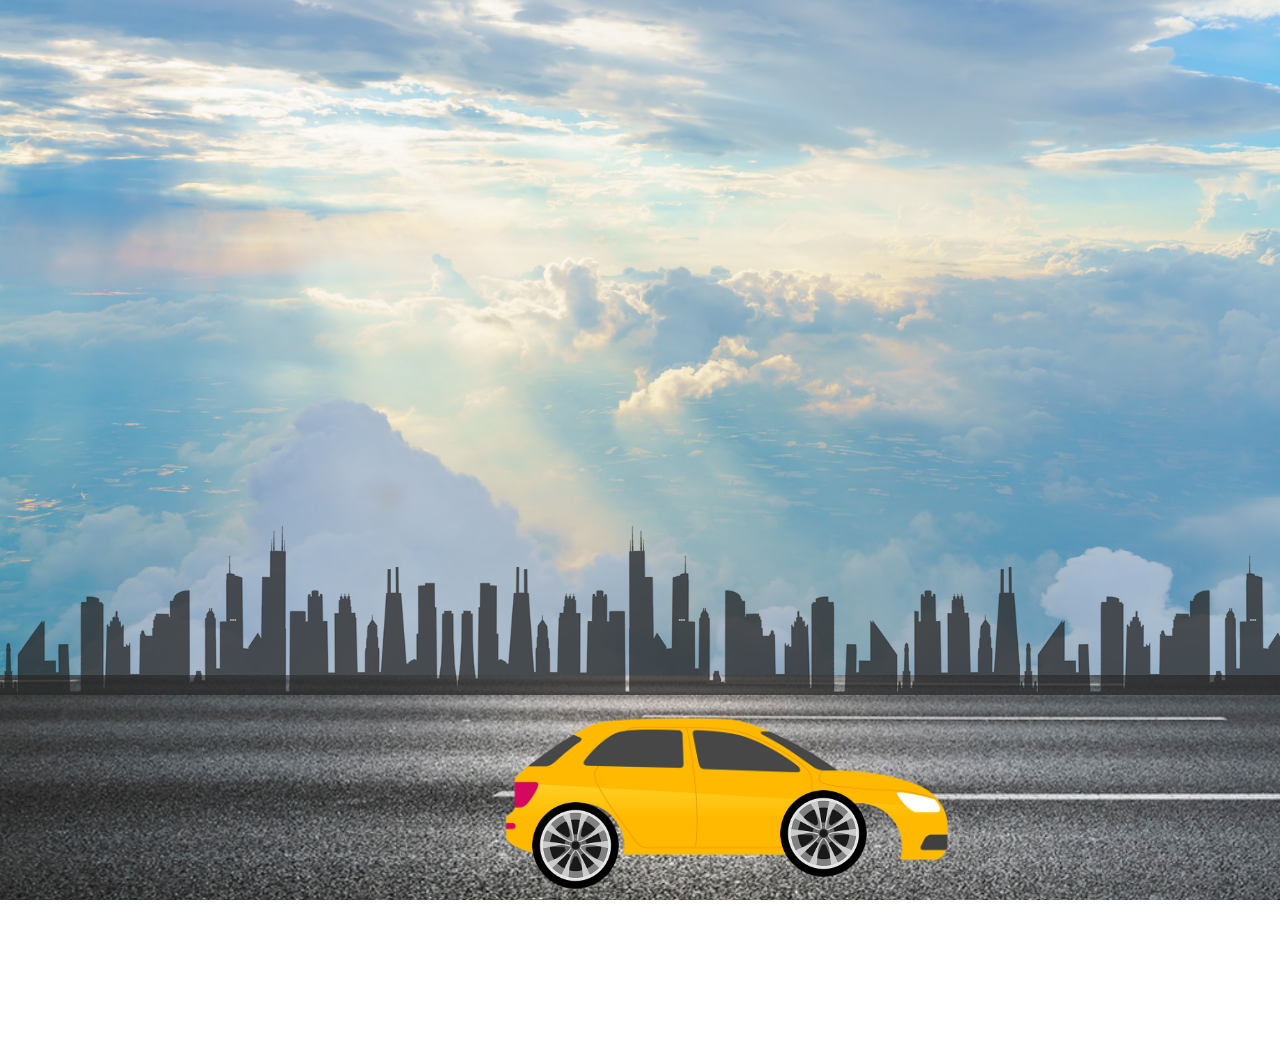
<file: Animations/animation-1/index.html>
<!DOCTYPE html>
<html lang="en">
<head>
    <meta charset="UTF-8">
    <meta name="viewport" content="width=device-width, initial-scale=1.0">
    <title>Document</title>
    <link rel="stylesheet" href="style.css">
</head>
<body>
    <div class="sky"></div>
    <div class="road"></div>
    <div class="city"></div>
    <div class="car">

        <div class="wheels left"></div>
        <div class="wheels right"></div>
    
    </div>
    
</body>
</html>
</file>
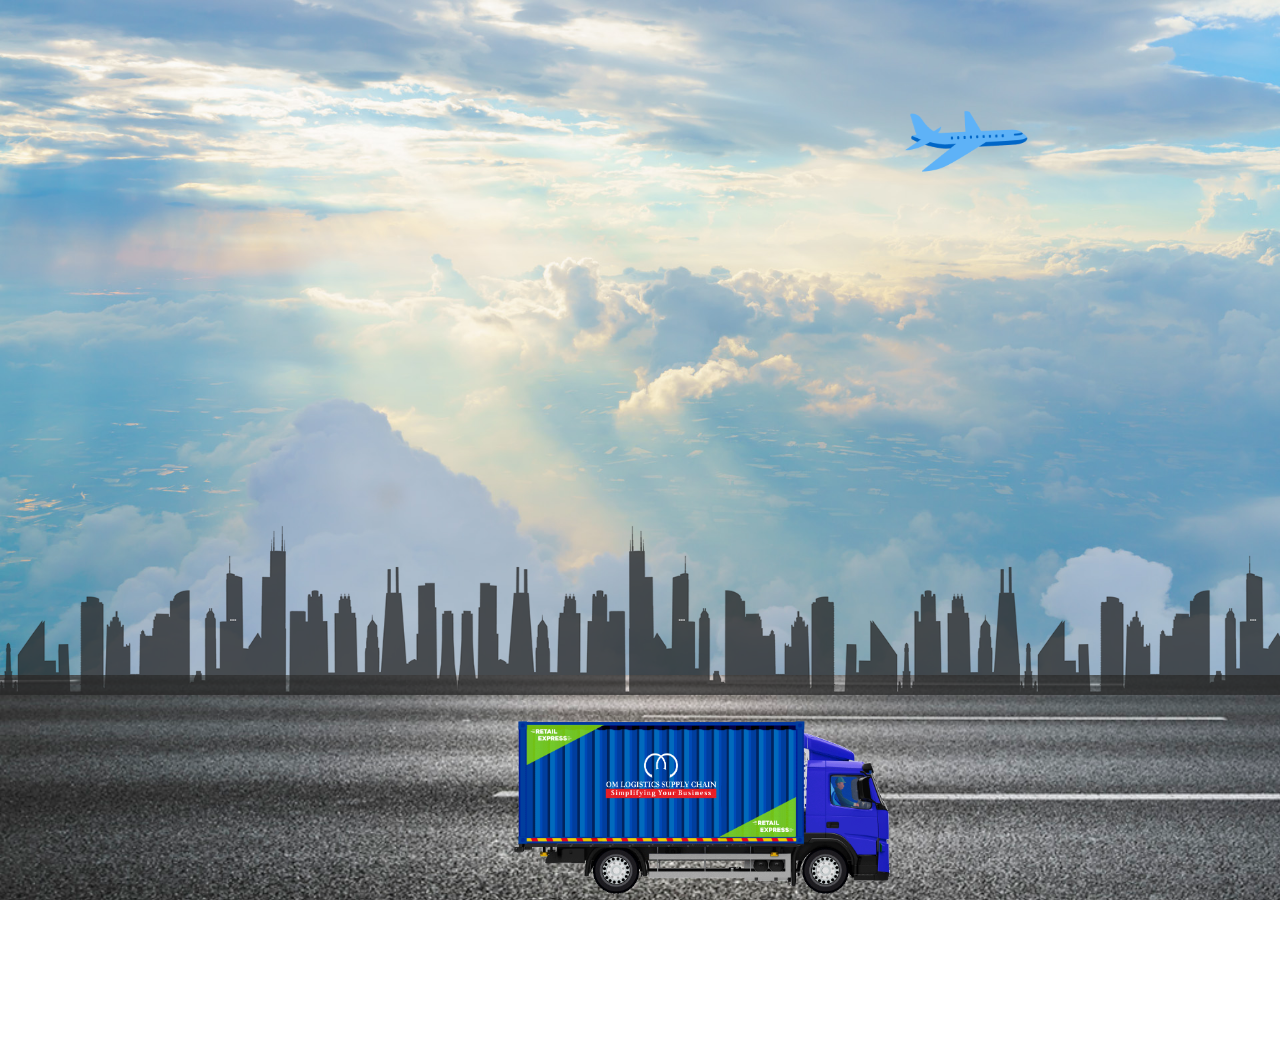
<file: Animations/animation-2/index.html>
<!DOCTYPE html>
<html lang="en">
<head>
    <meta charset="UTF-8">
    <meta name="viewport" content="width=device-width, initial-scale=1.0">
    <title>Document</title>
    <link rel="stylesheet" href="style.css">
</head>
<body>
    <div class="sky">
        <div class="plane"></div>
    </div>
    <div class="road"></div>
    <div class="city"></div>
    
    <div class="bus"></div>
    
</body>
</html>
</file>
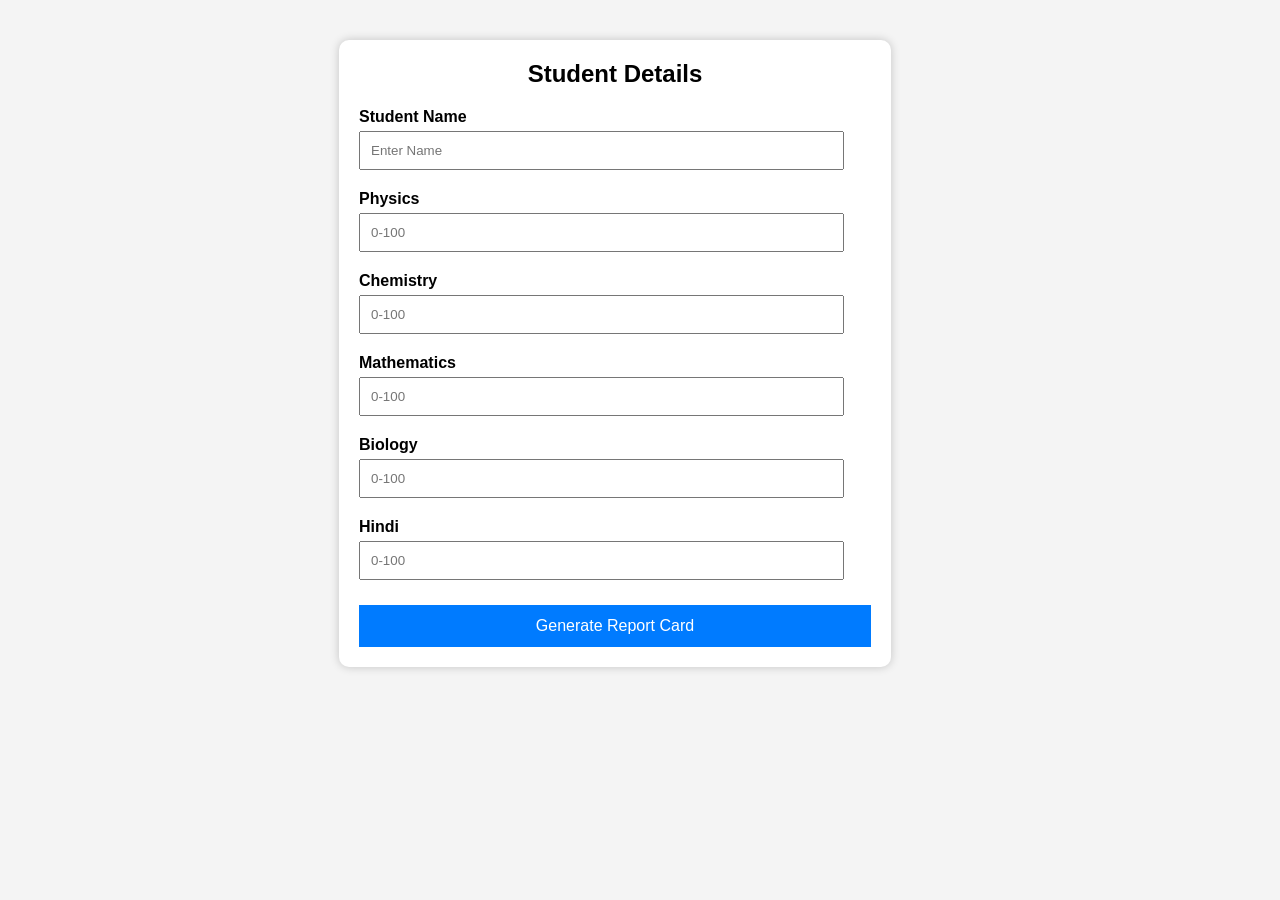
<file: Practice-Projects/marks/index.html>
<!DOCTYPE html>
<html lang="en">
<head>
    <meta charset="UTF-8">
    <meta name="viewport" content="width=device-width, initial-scale=1.0">
    <title>Student Report Card Generator</title>
    <link rel="stylesheet" href="style.css">
</head>
<body>

<div class="container">

    <!-- Input Form -->
    <div class="form-box">

        <h2>Student Details</h2>

        <label>Student Name</label>
        <input type="text" id="name" placeholder="Enter Name">

        <label>Physics</label>
        <input type="number" id="phy" placeholder="0-100">

        <label>Chemistry</label>
        <input type="number" id="che" placeholder="0-100">

        <label>Mathematics</label>
        <input type="number" id="maths" placeholder="0-100">

        <label>Biology</label>
        <input type="number" id="bio" placeholder="0-100">

        <label>Hindi</label>
        <input type="number" id="hindi" placeholder="0-100">

        <button onclick="generate(event)">Generate Report Card</button>

    </div>

    <!-- Report Card -->
    <div id="reportCard">


    </div>

</div>

<script src="app.js"></script>

</body>
</html>
</file>
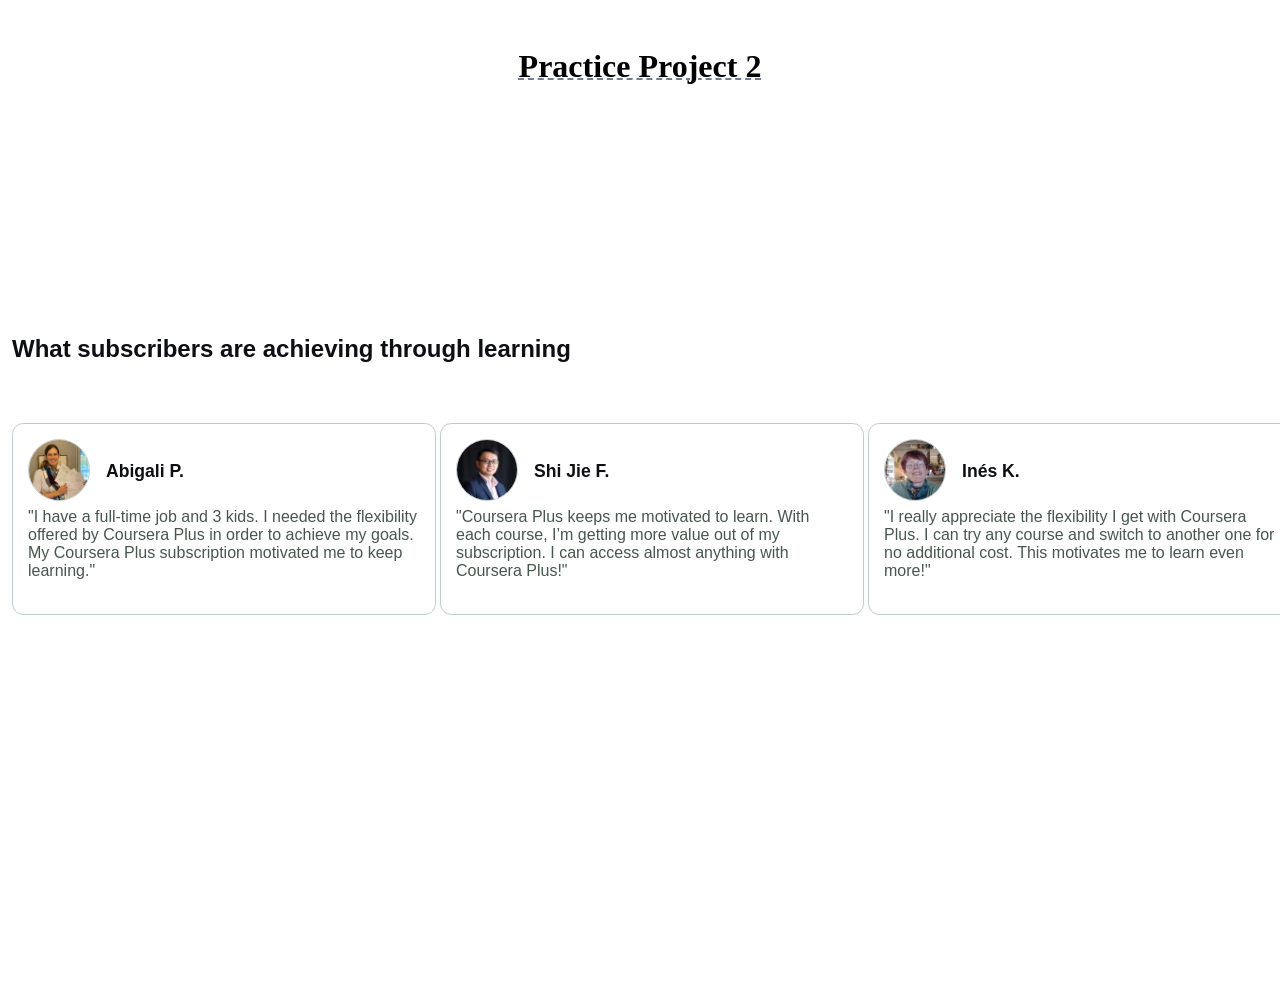
<file: Practice-Projects/Project-2/index.html>
<!DOCTYPE html>
<html lang="en">
<head>
    <meta charset="UTF-8">
    <meta name="viewport" content="width=device-width, initial-scale=1.0">
    <title>Corsera Plus -- Card</title>
    <link rel="stylesheet" href="style.css">
    <link rel="preconnect" href="https://fonts.googleapis.com">
<link rel="preconnect" href="https://fonts.gstatic.com" crossorigin>
<link href="https://fonts.googleapis.com/css2?family=Pliant:ital,wght@0,100..900;1,100..900&family=Source+Code+Pro:ital,wght@0,200..900;1,200..900&display=swap" rel="stylesheet">
</head>
<body>

    <h1> Practice Project 2</h1>
    <div class="full flex"> 

        

        <div class="card-outer-border">
            <div class="header">
                <h2>What subscribers are achieving through learning</h2>
            </div>
            <div class="cards">

                <!--Card 1-->
                <div class="card">
                    <div class="heading">
                        <span><img src="Assets/1-pic.png" alt="Profile Pic"></span>
                        <span><p>Abigali P.</p></span>
                    </div>
                    <div class="card-info flex">
                        <p>"I have a full-time job and 3 kids. I needed the flexibility offered by Coursera Plus in order to achieve my goals. My Coursera Plus subscription motivated me to keep learning."</p>
                    </div>
                </div>

                 <!--Card 2-->
                <div class="card">
                    <div class="heading">
                        <span><img src="Assets/2-pic.png" alt="Profile Pic"></span>
                        <span><p>Shi Jie F.</p></span>
                    </div>
                    <div class="card-info flex">
                        <p>"Coursera Plus keeps me motivated to learn. With each course, I’m getting more value out of my subscription. I can access almost anything with Coursera Plus!"</p>
                    </div>
                </div>


                 <!--Card 3-->
                <div class="card">
                    <div class="heading">
                        <span><img src="Assets/3-pic.png" alt="Profile Pic"></span>
                        <span><p>Inés K.</p></span>
                    </div>
                    <div class="card-info flex">
                        <p>"I really appreciate the flexibility I get with Coursera Plus. I can try any course and switch to another one for no additional cost. This motivates me to learn even more!"</p>
                    </div>
                </div>
               


            </div>
        </div>

    </div>
</body>
</html>
</file>
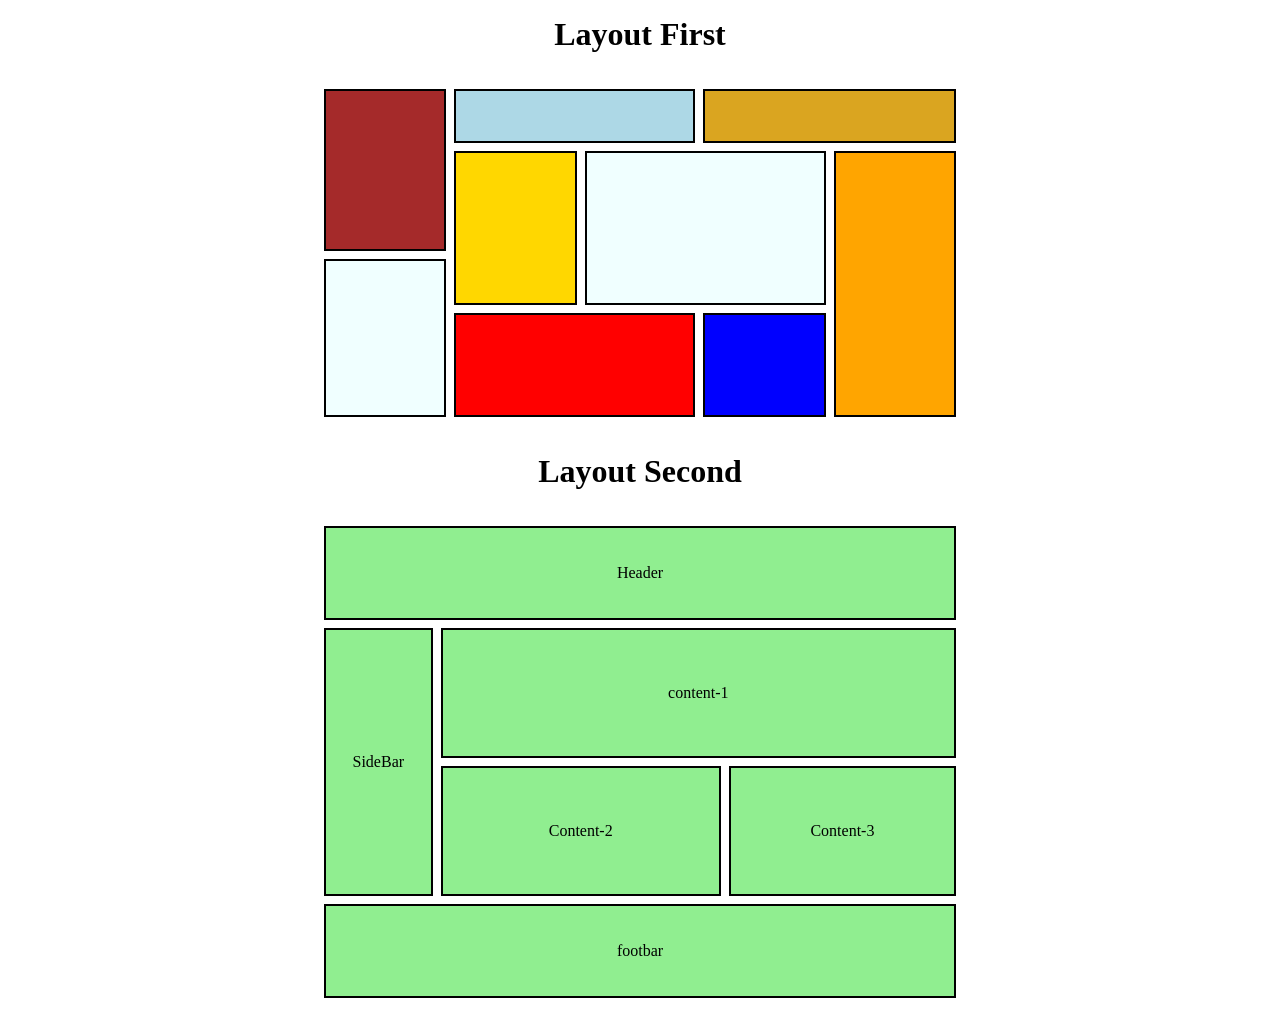
<file: Practice-Projects/Project-4/index.html>
<!DOCTYPE html>
<html lang="en">
<head>
    <meta charset="UTF-8">
    <meta name="viewport" content="width=device-width, initial-scale=1.0">
    <title>Grid</title>
    <link rel="stylesheet" href="style.css">
</head>
<body>
            <h1>Layout First</h1>
        <div class="grid-1">
            <div class="row-1 flex"></div>
            <div class="row-2 flex"></div>
            <div class="row-3 flex"></div>
            <div class="row-4 flex"></div>
            <div class="row-5 flex"></div>
            <!-- <div class="row-6 flex">row-6</div> -->
            <div class="row-7 flex"></div>
            <!-- <div class="row-8 flex">row-8</div> -->
            <!-- <div class="row-9 flex">row-9</div> -->
            <!-- <div class="row-10 flex">row-10</div> -->
            <!-- <div class="row-11 flex">row-11</div> -->
            <div class="row-12 flex"></div>
            <!-- <div class="row-13 flex">row-13</div> -->
            <div class="row-14 flex"></div>
            <div class="row-15 flex"></div>
            <!-- <div class="row-16 flex">row-16</div> -->
            <!-- <div class="row-17 flex">row-17</div> -->
            <!-- <div class="row-18 flex">row-18</div> -->
        </div>




             <h1>Layout Second</h1>
        <div class="grid-2">
            <div class="header flex">Header</div>
            <div class="sidebar flex">SideBar</div>
            <div class="content-1 flex">content-1</div>
            <div class="content-2 flex">Content-2</div>
            <div class="content-3 flex">Content-3</div>
            <div class="footbar flex">footbar</div>
        </div>
</body>
</html>
</file>
<file: Animations/animation-1/style.css>
* {
    padding: 0;
    margin: 0;
    /* overflow: hidden; */
}

.sky {
    height: 75vh;
    width: 100%;
    background-image: url(Assets/sky.jpg);
    background-repeat: no-repeat;
    background-size: cover;
}

.road {
    height: 25vh;
    width: 500%;
    background-image: url(Assets/road.jpg);
    background-repeat: repeat-x;
    background-size: cover;
    position: absolute;
    /* bottom: 0px; */
    animation: road 9s linear infinite;
}

.city {
    height: 20vh;
    width: 500%;
    background-image: url(Assets/city.png);
    background-repeat: repeat-x;
    background-size: contain;
    position: relative;
    bottom: 160px;
    animation: road 9s linear infinite;
}

.car {
    height: 21vh;
    width: 100%;
    background-image: url(Assets/car.png);
    background-repeat: no-repeat;
    background-size: contain;
    position: relative;
    bottom: 150px;
    left: 500px;
    animation: car 1s linear 4s ;
}

.wheels {
    height: 9.7vh;
    width: 9.7vh;
    background-image: url(Assets/wheel.png);
    background-repeat: no-repeat;
    background-size: contain;
    position: relative;
    left: 535px;
    animation: wheels 2s linear infinite;
}   


.right {
    left: 32px;
    bottom: -10px;
}

.left {
    left: 280px;
    bottom: -85px;
}


@keyframes wheels {
    0% {
        transform: rotate(0);
    }
    100% {
        transform: rotate(360deg);
    }

}

@keyframes car {
     0% {
    transform: translateY(0);
     }
  50% {
    transform: translateY(-30px); /* Move up */
    }
  100% {
    transform: translateY(0);
    }

}

@keyframes road  {
    0% {
        transform: translateX(-60px);
    }
    100% {
        transform: translateX(-1200px);
    }
}
</file>
<file: Animations/animation-2/style.css>
* {
    padding: 0;
    margin: 0;
    overflow: hidden;
}

.sky {
    height: 75vh;
    width: 100%;
    background-image: url(Assets/sky.jpg);
    background-repeat: no-repeat;
    background-size: cover;
}

.road {
    height: 25vh;
    width: 500%;
    background-image: url(Assets/road.jpg);
    background-repeat: repeat-x;
    background-size: cover;
    position: absolute;
    animation: road 9s linear infinite;
}

.city {
    height: 20vh;
    width: 500%;
    background-image: url(Assets/city.png);
    background-repeat: repeat-x;
    background-size: contain;
    position: relative;
    bottom: 160px;
    animation: road 9s linear infinite;
}

.bus {
    height: 21vh;
    width: 100%;
    background-image: url(Assets/bus.gif);
    background-repeat: no-repeat;
    background-size: contain;
    position: relative;
    bottom: 150px;
    left: 500px;
}


.plane {
    height: 10vh;
    width: 500%;
    background-image: url(Assets/flight\ 1.svg);
    background-repeat: no-repeat;
    background-size: contain;
    position: absolute;
    left: 900px;
    top: 100px;
    animation: plane 4s linear infinite;
}



@keyframes plane {
     0% {
    transform: translateX(0);
     }
  50% {
    transform: translateX(-100px); /* Move up */
    }
  100% {
    transform: translateX(-80);
    }
}

@keyframes road  {
    0% {
        transform: translateX(-60px);
    }
    100% {
        transform: translateX(-1200px);
    }
}
</file>
<file: Practice-Projects/marks/style.css>
*{
    margin:0;
    padding:0;
    font-family:Arial, Helvetica, sans-serif;
}

body{
    background:#f4f4f4;
}

.container{
    width:90%;
    margin:40px auto;
    display:flex;
    justify-content:center;
    gap:50px;
}

.form-box,
.report-card{
    width:32rem;
    background:white;
    padding:20px;
    border-radius:10px;
    box-shadow:0 0 10px rgba(0,0,0,0.2);
}

.form-box input {
    width: 90%;
}



h2{
    text-align:center;
    margin-bottom:20px;
}

label{
    display:block;
    margin-top:10px;
    font-weight:bold;
}

input{
    width:100%;
    padding:10px;
    margin-top:5px;
    margin-bottom:10px;
}

button{
    width:100%;
    padding:12px;
    margin-top:15px;
    background:#007bff;
    color:white;
    border:none;
    cursor:pointer;
    font-size:16px;
}

button:hover{
    background:#0056b3;
}

#report p{
    font-size:18px;
    margin:10px 0;
}

hr{
    margin:20px 0;
}

.report-card p{
    font-size:18px;
    margin:10px 0;
}
</file>
<file: Practice-Projects/Project-2/style.css>
* {
    margin: 0;
    padding: 0; 
   
}

.flex {
    display: flex;
    justify-content: center;
    align-items: center;
}


h1 {
    text-align: center;
    margin-top: 3rem;
    text-decoration: 2px dashed underline #727d8f;
}



.full {
    height: 100vh;
    width: 100vw;
    /* background-color: rgb(174, 203, 227); */
}



.card-outer-border {
    height: 55%;
    width: 100%;
    background-color: #fff;
    margin: 0 15px;
    padding: 16px 24px;
}

.header {
    height: 20%;
    width: 100%;
    padding: 12px;
    display: flex;
    justify-content: start;
    align-items: center;
}

.header h2 {
    color: #0D0F12;
    font: 24px;
    font-family: Arial, Helvetica, sans-serif;
}

.cards {
    height: 50%;
    width: 100%;
    /* background-color: ivory; */
    padding: 12px;
    display: flex;
    justify-content: space-between;
    align-items: top;
    flex-direction: row;
}

.card {
    height: 160px;
    width: 392px;
    /* background-color: cadetblue; */
    padding: 15px;
    border: 1px solid #c1cbcd;
    border-radius: 0.7rem;
}

.heading {
    height: 30%;
    width: 100%;
    /* background-color: aquamarine; */
    padding: 9px 0;
    display: flex;
    gap: 1rem;
    justify-content: left;
    align-items: center;

}

.heading img {
    height: 60px;
    width: 60px;
    border-radius: 50%;
    border: 1px solid #c1cbcd;
}

.heading p {
    color: #0D0F12;
    font-family: Arial, Helvetica, sans-serif;
    font-size: 1.1rem;
    font-weight: 550;
}






.card-info {
    height: 60%;
    width: 100%;
    padding: 3px 0;
} 

.card-info {
    align-items: start;
}

.card-info p {
    font-size: 1rem;
    font-family: 'Segoe UI', Tahoma, Geneva, Verdana, sans-serif;
    color: #48564E;
}
</file>
<file: Practice-Projects/Project-4/style.css>
* {
    padding: 0;
    margin: 0;
 }

.flex {
    display: flex;
    justify-content: center;
    align-items: center;
    border: 2px solid ;
    margin: 4px 4px;
}

h1 {
    text-align: center;
    margin-top: 1rem;
}

.grid-1 {
    display: grid;
    height: 21rem;
    width: 50%;
    /* background-color: aqua; */
    margin: 2rem 20rem;
    grid-template-rows: auto auto auto auto auto auto;
    grid-template-columns: auto auto auto auto auto;
}

.row-1 {
    grid-column-start: 1;
    grid-column-end: 2;
    grid-row-start: 1;
    grid-row-end: 4;
    background-color: brown;
}

.row-14 {
    grid-row-start: 4;
    grid-row-end: 7;
    grid-column-start: 1;
    grid-column-end: 2;
    background-color: azure;
}

.row-2 {
    grid-column: 2/4;
    grid-row: 1/2;
    background-color: lightblue;
}

.row-5 {
    grid-column: 2/3;
    grid-row: 2/5;
    background-color: gold;
}

.row-3 {
    grid-column: 4/6;
    grid-row: 1/2;
    background-color: goldenrod;
}

.row-4 {
    grid-column: 3/5;
    grid-row: 2/5;
    background-color: azure;
}
.row-7 {
    grid-column: 5/6;
    grid-row: 2/7;
    background-color: orange;
}

.row-15 {
    grid-column: 4/5;
    grid-row: 5/7;
    background-color: blue;
}

.row-12 {
    grid-row: 5/7;
    grid-column:2/4 ;
    background-color: red;
}





.grid-2 {
    display: grid;
    height: 30rem;
    width: 50%;
    /* background-color: aqua; */
    margin: 2rem 20rem;
    grid-template-rows: auto auto auto auto auto auto auto auto ;
    grid-template-columns: auto auto auto auto auto auto auto auto;
}


.header {
    grid-column: 1/9;
    grid-row: 1/3;
    background-color: lightgreen;
}

.sidebar {
    grid-column: 1/2;
    grid-row: 3/9;
    background-color: lightgreen;
}

.content-1 {
    grid-column: 2/9;
    grid-row: 3/6;
    background-color: lightgreen;
}

.content-2 {
    grid-column: 2/6;
    grid-row: 6/9;
    background-color: lightgreen;
}

.content-3 {
    grid-column: 6/9;
    grid-row: 6/9;
    background-color: lightgreen;
}

.footbar {
    grid-column: 1/9;
    grid-row: 9/11;
    background-color: lightgreen;
}
</file>
